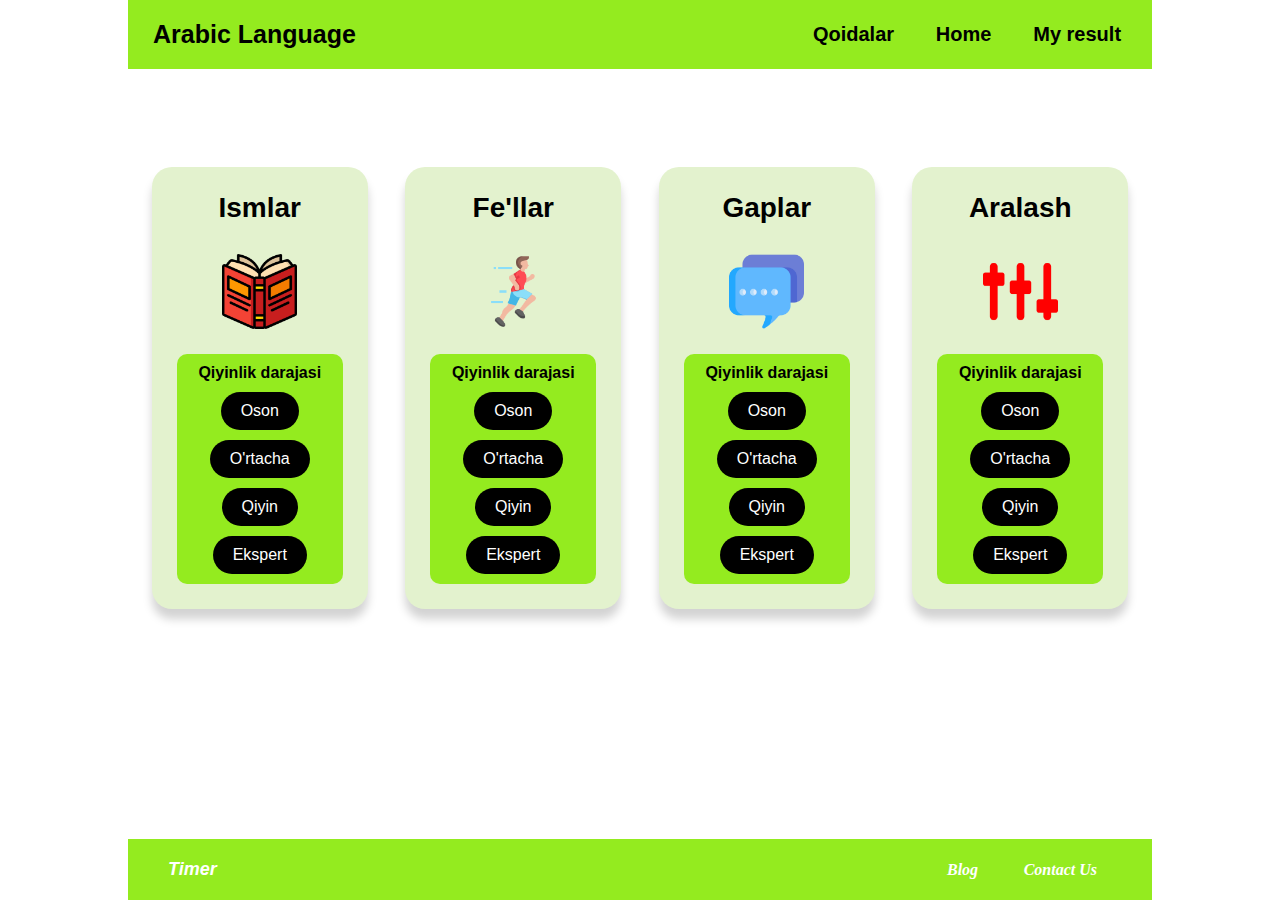
<file: index.html>
<!DOCTYPE html>
<html lang="ar">
    <head>
        <meta charset="UTF-8">
        <meta name="viewport" content="width=device-width, initial-scale=1.0">
        <link rel="stylesheet" href="./main.css">
        <title>Document</title>
    </head>
    <body>
        
        
    <header class="header">
        <nav class="nav">
            <a href="./index.html" class="nav-link">Arabic Language</a>

            <ul class="nav-list">
                <li class="nav-item">
                    <a href="./index.html" class="nav-item-link">Qoidalar</a>
                </li>
                <li class="nav-item">
                    <a href="./index.html" class="nav-item-link">Home</a>
                </li>
                <li class="nav-item">
                    <a href="./index.html" class="nav-item-link">My result</a>
                </li>

            </ul>
        </nav>
    </header>

    <main class="main">
        <section class="hero">
            <div class="container">
                <ul class="hero-list">
                <li class="hero-item">
                        <h2 class="hero-item-card-title">Ismlar</h2>
                        <img src="./../images/book-icon.png" alt="card icon" class="hero-item-card-icon">
                        <ul class="hero-btnLevelList">
                            <li class="hero-btnLevelText">
                                <p class="hero-item-text">Qiyinlik darajasi</p>
                            </li>
                            <li class="hero-btnLevelItem">
                                <a href="#" class="hero-btnLevelItem-link">Oson</a>
                            </li>
                            <li class="hero-btnLevelItem">
                                <a href="#" class="hero-btnLevelItem-link">O'rtacha</a>
                            </li>
                            <li class="hero-btnLevelItem">
                                <a href="#" class="hero-btnLevelItem-link">Qiyin</a>
                            </li>
                            <li class="hero-btnLevelItem">
                                <a href="#" class="hero-btnLevelItem-link">Ekspert</a>
                            </li>
                        </ul>
                        <!-- <ul class="hero-choiceLanguageList">
                            li.
                        </ul> -->

                </li>
                <li class="hero-item">
                        <h2 class="hero-item-card-title">Fe'llar</h2>
                        <img src="./../images/run-icon.png" alt="card icon" class="hero-item-card-icon">
                        <ul class="hero-btnLevelList">
                            <li class="hero-btnLevelText">
                                <p class="hero-item-text">Qiyinlik darajasi</p>
                            </li>
                            <li class="hero-btnLevelItem">
                                <a href="#" class="hero-btnLevelItem-link">Oson</a>
                            </li>
                            <li class="hero-btnLevelItem">
                                <a href="#" class="hero-btnLevelItem-link">O'rtacha</a>
                            </li>
                            <li class="hero-btnLevelItem">
                                <a href="#" class="hero-btnLevelItem-link">Qiyin</a>
                            </li>
                            <li class="hero-btnLevelItem">
                                <a href="#" class="hero-btnLevelItem-link">Ekspert</a>
                            </li>
                        </ul>
                </li>
                <li class="hero-item">
                        <h2 class="hero-item-card-title">Gaplar</h2>
                        <img src="./../images/comments-icon.png" alt="card icon" class="hero-item-card-icon">
                        <ul class="hero-btnLevelList">
                            <li class="hero-btnLevelText">
                                <p class="hero-item-text">Qiyinlik darajasi</p>
                            </li>
                            <li class="hero-btnLevelItem">
                                <a href="#" class="hero-btnLevelItem-link">Oson</a>
                            </li>
                            <li class="hero-btnLevelItem">
                                <a href="#" class="hero-btnLevelItem-link">O'rtacha</a>
                            </li>
                            <li class="hero-btnLevelItem">
                                <a href="#" class="hero-btnLevelItem-link">Qiyin</a>
                            </li>
                            <li class="hero-btnLevelItem">
                                <a href="#" class="hero-btnLevelItem-link">Ekspert</a>
                            </li>
                        </ul>
                </li>
                <li class="hero-item">
                        <h2 class="hero-item-card-title">Aralash</h2>
                        <img src="./../images/mixed.png" alt="card icon" class="hero-item-card-icon">
                        <ul class="hero-btnLevelList">
                            <li class="hero-btnLevelText">
                                <p class="hero-item-text">Qiyinlik darajasi</p>
                            </li>
                            <li class="hero-btnLevelItem">
                                <a href="#" class="hero-btnLevelItem-link">Oson</a>
                            </li>
                            <li class="hero-btnLevelItem">
                                <a href="#" class="hero-btnLevelItem-link">O'rtacha</a>
                            </li>
                            <li class="hero-btnLevelItem">
                                <a href="#" class="hero-btnLevelItem-link">Qiyin</a>
                            </li>
                            <li class="hero-btnLevelItem">
                                <a href="#" class="hero-btnLevelItem-link">Ekspert</a>
                            </li>
                        </ul>
                </li>

            </ul>
            </div>
        </section>
        <section class="modalLang">
            <div class="modalLang-box">
                <img src="./../images/close-icon.png" alt="the close icon" class="modalLang-box-closeIcon">
                <p class="modalLang-box-thanksMessage">Tashakkur !</p>
                <ul class="modalLang-durationList">
                    <li class="modalLang-durationItem">
                        <p class="modalLang-durationItem-text">Mashg'ulot davomiyligini tanlang <br><span class="modalLang-durationItem-text-span">(ushbu vaqt tugamaguncha o'yin to'xtamaydi)</span></p>
                    </li>
                    <li class="modalLang-durationItem">
                        <button class="modalLang-durationItem-btn">1 min</button>
                    </li>
                    <li class="modalLang-durationItem">
                        <button class="modalLang-durationItem-btn">3 min</button>
                    </li>
                    <li class="modalLang-durationItem">
                        <button class="modalLang-durationItem-btn">5 min</button>
                    </li>
                    <li class="modalLang-durationItem">
                        <button class="modalLang-durationItem-btn">10 min</button>
                    </li>
                    <li class="modalLang-durationItem">
                        <button class="modalLang-durationItem-btn">30 min</button>
                    </li>
                    <li class="modalLang-durationItem">
                        <button class="modalLang-durationItem-btn">1 soat</button>
                    </li>
                </ul>
                <h2 class="modalLang-box-title">So'zlar qaysi tilda ekranga chiqishini istaysiz?</h2>
                <p class="modalLang-box-text">(hozirda o'zbek tili mavjud )</p>
                
                <ul class="modalLang-box-list">
                    <li class="modalLang-box-item">
                        <button class="modalLang-box-item-btn">O'zbekcha</button>
                    </li>
                    <li class="modalLang-box-item">
                        <button class="modalLang-box-item-btn">Arabcha</button>
                    </li>
                    <li class="modalLang-box-item">
                        <button class="modalLang-box-item-btn">Inglizcha</button>
                    </li>
                    <li class="modalLang-box-item">
                        <button class="modalLang-box-item-btn">Ruscha</button>
                    </li>
                </ul>    
            </div>
        </section>
    </main>

    <footer class="footer">
        <p class="footer-time">Timer</p>
        <ul class="footer-list">
            <li class="footer-item">
                <a href="#" class="footer-item-link">
                    Blog
                </a>
            </li>
            <li class="footer-item">
                <a href="#" class="footer-item-link">
                    Contact Us
                </a>
            </li>
        </ul>
        
    </footer>
    <script src="./js/allData.js"></script>
    <script src="./js/script.js"></script>
</body>
</html>
</file>
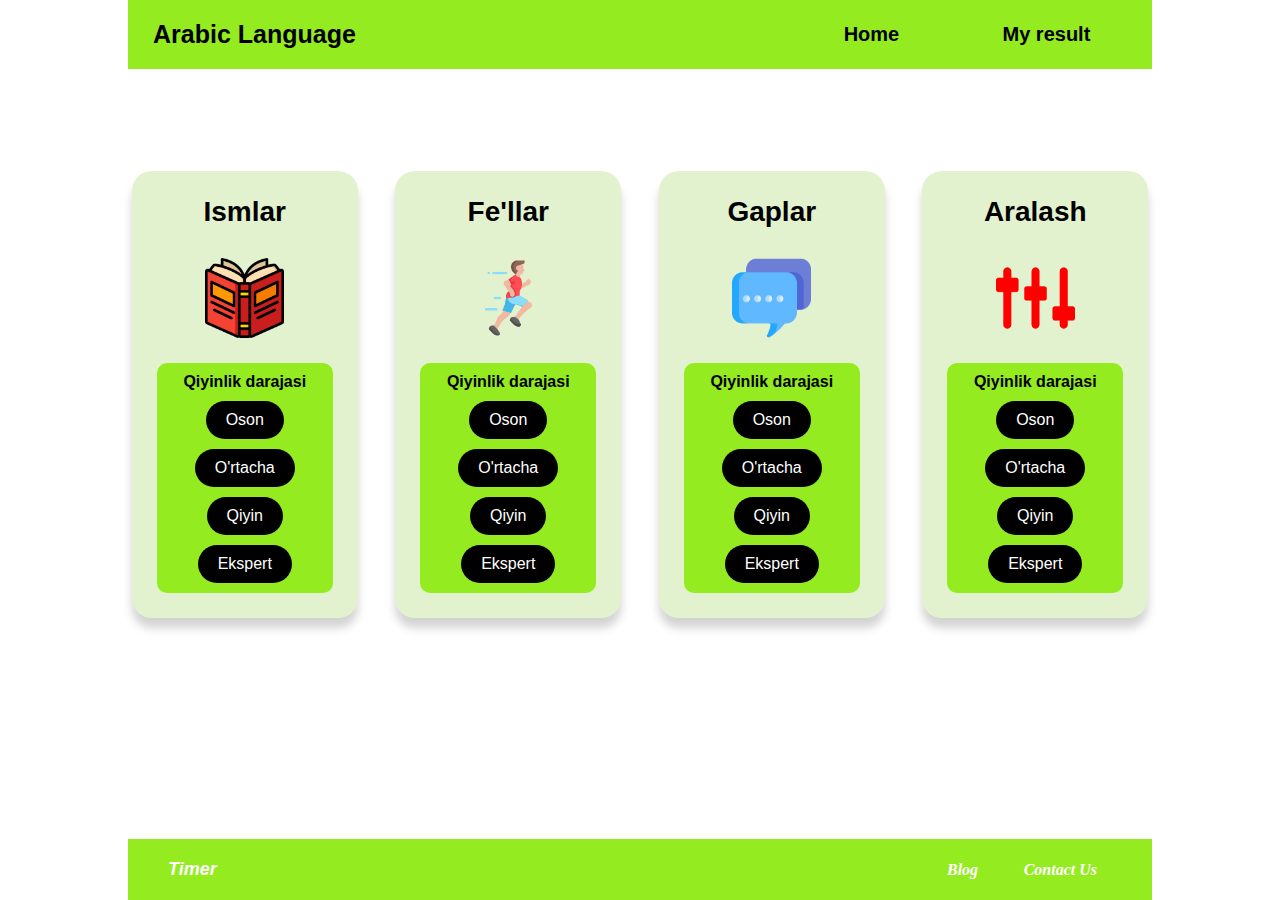
<file: html/index.html>
<!DOCTYPE html>
<html lang="ar">
    <head>
        <meta charset="UTF-8">
        <meta name="viewport" content="width=device-width, initial-scale=1.0">
        <link rel="stylesheet" href="./../main.css">
        <title>Document</title>
    </head>
    <body>
        
        
    <header class="header">
        <nav class="nav">
            <a href="./index.html" class="nav-link">Arabic Language</a>

            <ul class="nav-list">
                <li class="nav-item">
                    <a href="./index.html" class="nav-item-link">Home</a>
                </li>
                <li class="nav-item">
                    <a href="./index.html" class="nav-item-link">My result</a>
                </li>

            </ul>
        </nav>
    </header>

    <main class="main">
        <section class="hero">
            <ul class="hero-list">
                <li class="hero-item">
                        <h2 class="hero-item-card-title">Ismlar</h2>
                        <img src="./../images/book-icon.png" alt="card icon" class="hero-item-card-icon">
                        <ul class="hero-btnLevelList">
                            <li class="hero-btnLevelText">
                                <p class="hero-item-text">Qiyinlik darajasi</p>
                            </li>
                            <li class="hero-btnLevelItem">
                                <a href="#" class="hero-btnLevelItem-link">Oson</a>
                            </li>
                            <li class="hero-btnLevelItem">
                                <a href="#" class="hero-btnLevelItem-link">O'rtacha</a>
                            </li>
                            <li class="hero-btnLevelItem">
                                <a href="#" class="hero-btnLevelItem-link">Qiyin</a>
                            </li>
                            <li class="hero-btnLevelItem">
                                <a href="#" class="hero-btnLevelItem-link">Ekspert</a>
                            </li>
                        </ul>
                        <!-- <ul class="hero-choiceLanguageList">
                            li.
                        </ul> -->

                </li>
                <li class="hero-item">
                        <h2 class="hero-item-card-title">Fe'llar</h2>
                        <img src="./../images/run-icon.png" alt="card icon" class="hero-item-card-icon">
                        <ul class="hero-btnLevelList">
                            <li class="hero-btnLevelText">
                                <p class="hero-item-text">Qiyinlik darajasi</p>
                            </li>
                            <li class="hero-btnLevelItem">
                                <a href="#" class="hero-btnLevelItem-link">Oson</a>
                            </li>
                            <li class="hero-btnLevelItem">
                                <a href="#" class="hero-btnLevelItem-link">O'rtacha</a>
                            </li>
                            <li class="hero-btnLevelItem">
                                <a href="#" class="hero-btnLevelItem-link">Qiyin</a>
                            </li>
                            <li class="hero-btnLevelItem">
                                <a href="#" class="hero-btnLevelItem-link">Ekspert</a>
                            </li>
                        </ul>
                </li>
                <li class="hero-item">
                        <h2 class="hero-item-card-title">Gaplar</h2>
                        <img src="./../images/comments-icon.png" alt="card icon" class="hero-item-card-icon">
                        <ul class="hero-btnLevelList">
                            <li class="hero-btnLevelText">
                                <p class="hero-item-text">Qiyinlik darajasi</p>
                            </li>
                            <li class="hero-btnLevelItem">
                                <a href="#" class="hero-btnLevelItem-link">Oson</a>
                            </li>
                            <li class="hero-btnLevelItem">
                                <a href="#" class="hero-btnLevelItem-link">O'rtacha</a>
                            </li>
                            <li class="hero-btnLevelItem">
                                <a href="#" class="hero-btnLevelItem-link">Qiyin</a>
                            </li>
                            <li class="hero-btnLevelItem">
                                <a href="#" class="hero-btnLevelItem-link">Ekspert</a>
                            </li>
                        </ul>
                </li>
                <li class="hero-item">
                        <h2 class="hero-item-card-title">Aralash</h2>
                        <img src="./../images/mixed.png" alt="card icon" class="hero-item-card-icon">
                        <ul class="hero-btnLevelList">
                            <li class="hero-btnLevelText">
                                <p class="hero-item-text">Qiyinlik darajasi</p>
                            </li>
                            <li class="hero-btnLevelItem">
                                <a href="#" class="hero-btnLevelItem-link">Oson</a>
                            </li>
                            <li class="hero-btnLevelItem">
                                <a href="#" class="hero-btnLevelItem-link">O'rtacha</a>
                            </li>
                            <li class="hero-btnLevelItem">
                                <a href="#" class="hero-btnLevelItem-link">Qiyin</a>
                            </li>
                            <li class="hero-btnLevelItem">
                                <a href="#" class="hero-btnLevelItem-link">Ekspert</a>
                            </li>
                        </ul>
                </li>

            </ul>
        </section>
        <section class="modalLang">
            <div class="modalLang-box">
                <img src="./../images/close-icon.png" alt="the close icon" class="modalLang-box-closeIcon">
                <p class="modalLang-box-thanksMessage">Tashakkur !</p>
                <ul class="modalLang-durationList">
                    <li class="modalLang-durationItem">
                        <p class="modalLang-durationItem-text">Mashg'ulot davomiyligini tanlang <br><span class="modalLang-durationItem-text-span">(ushbu vaqt tugamaguncha o'yin to'xtamaydi)</span></p>
                    </li>
                    <li class="modalLang-durationItem">
                        <button class="modalLang-durationItem-btn">1 min</button>
                    </li>
                    <li class="modalLang-durationItem">
                        <button class="modalLang-durationItem-btn">3 min</button>
                    </li>
                    <li class="modalLang-durationItem">
                        <button class="modalLang-durationItem-btn">5 min</button>
                    </li>
                    <li class="modalLang-durationItem">
                        <button class="modalLang-durationItem-btn">10 min</button>
                    </li>
                    <li class="modalLang-durationItem">
                        <button class="modalLang-durationItem-btn">30 min</button>
                    </li>
                    <li class="modalLang-durationItem">
                        <button class="modalLang-durationItem-btn">1 soat</button>
                    </li>
                </ul>
                <h2 class="modalLang-box-title">So'zlar qaysi tilda ekranga chiqishini istaysiz?</h2>
                <p class="modalLang-box-text">(hozirda o'zbek tili mavjud )</p>
                
                <ul class="modalLang-box-list">
                    <li class="modalLang-box-item">
                        <button class="modalLang-box-item-btn">O'zbekcha</button>
                    </li>
                    <li class="modalLang-box-item">
                        <button class="modalLang-box-item-btn">Arabcha</button>
                    </li>
                    <li class="modalLang-box-item">
                        <button class="modalLang-box-item-btn">Inglizcha</button>
                    </li>
                    <li class="modalLang-box-item">
                        <button class="modalLang-box-item-btn">Ruscha</button>
                    </li>
                </ul>    
            </div>
        </section>
    </main>

    <footer class="footer">
        <p class="footer-time">Timer</p>
        <ul class="footer-list">
            <li class="footer-item">
                <a href="#" class="footer-item-link">
                    Blog
                </a>
            </li>
            <li class="footer-item">
                <a href="#" class="footer-item-link">
                    Contact Us
                </a>
            </li>
        </ul>
        
    </footer>
    <script src="./../js/allData.js"></script>
    <script src="./../js/script.js"></script>
</body>
</html>
</file>
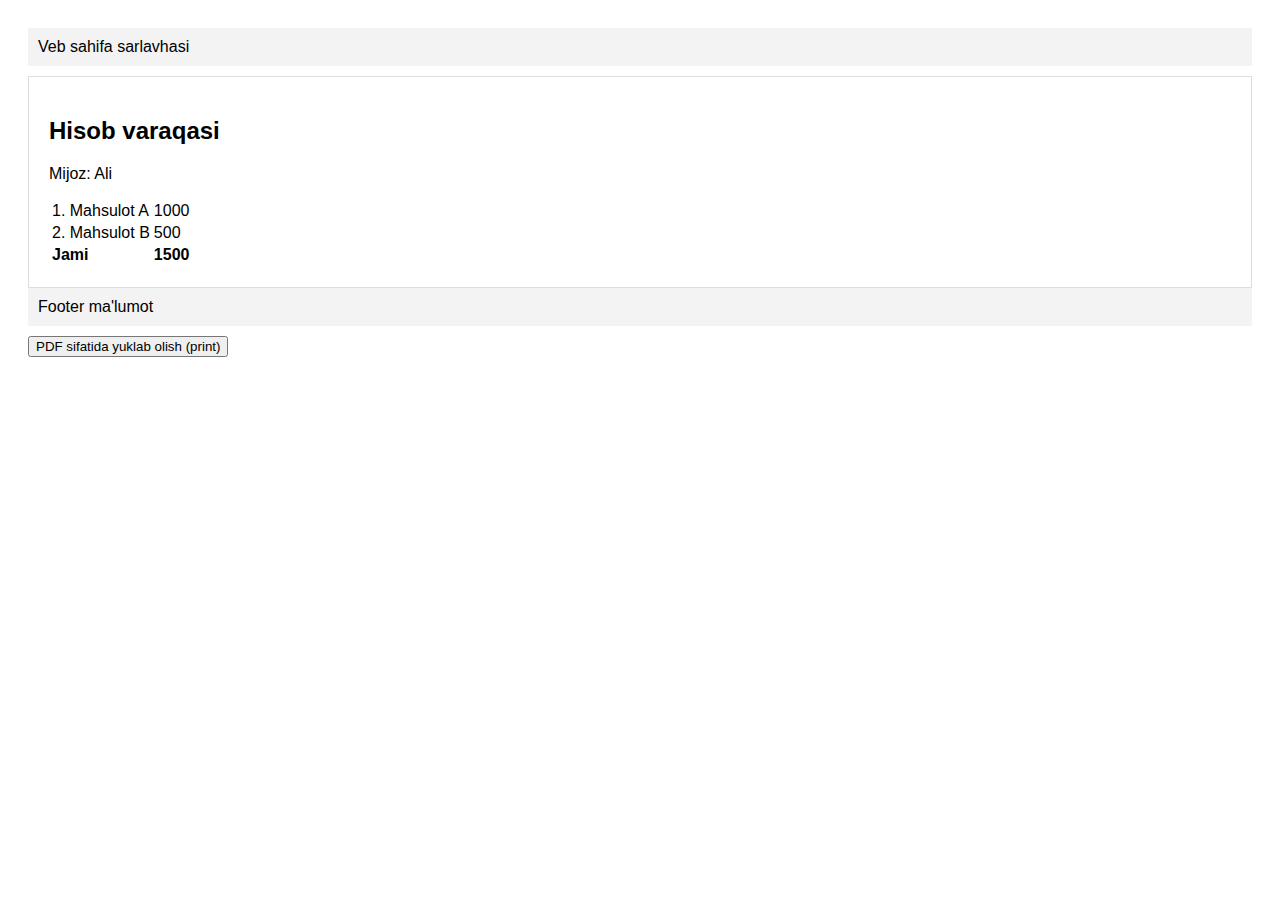
<file: test.html>
<!doctype html>
<html>
<head>
  <meta charset="utf-8" />
  <title>Download section as PDF — print</title>
  <style>
    body { font-family: Arial, sans-serif; padding: 20px; }
    header, footer { background:#f3f3f3; padding:10px; margin-bottom:10px; }
    section.invoice { border:1px solid #ddd; padding:20px; }
    /* Print-styles agar foydalanuvchi print qilsa */
    @media print {
      body * { visibility: hidden; }               /* hamma narsani ko‘rinmas qilyapmiz */
      #printable, #printable * { visibility: visible; } /* faqat printable ko‘rinadi */
      #printable { position: absolute; left: 0; top: 0; width: 100%; }
    }
  </style>
</head>
<body>
  <header>Veb sahifa sarlavhasi</header>

  <section class="invoice" id="printable">
    <h2>Hisob varaqasi</h2>
    <p>Mijoz: Ali</p>
    <table>
      <tr><td>1. Mahsulot A</td><td>1000</td></tr>
      <tr><td>2. Mahsulot B</td><td>500</td></tr>
      <tr><td><strong>Jami</strong></td><td><strong>1500</strong></td></tr>
    </table>
  </section>

  <footer>Footer ma'lumot</footer>

  <button id="btnPrint">PDF sifatida yuklab olish (print)</button>

  <script>
    document.getElementById('btnPrint').addEventListener('click', function(){
      window.print();
    });
  </script>
</body>
</html>
</file>
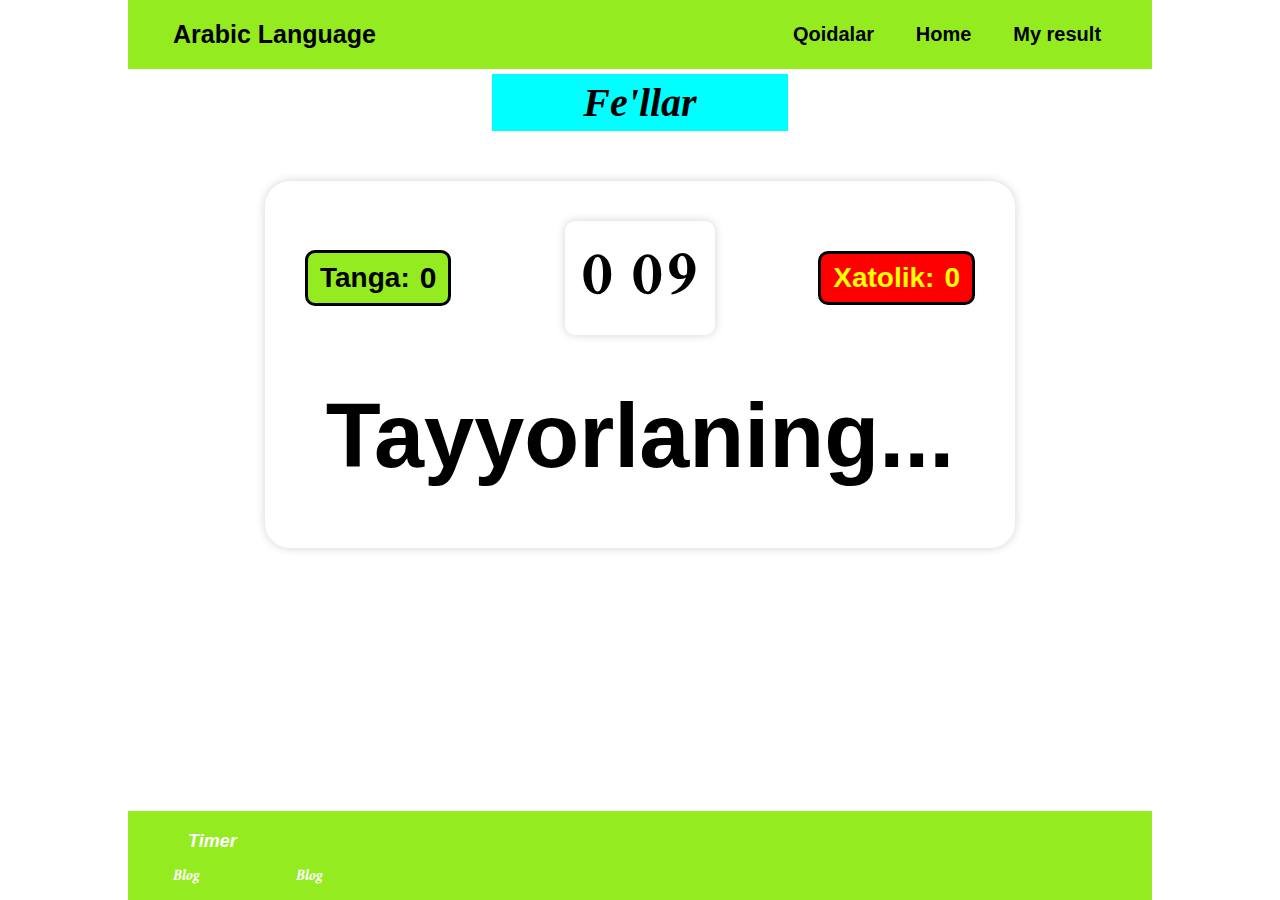
<file: verbs.html>
<!DOCTYPE html>
<html lang="ar">
    <head>
        <meta charset="UTF-8">
        <meta name="viewport" content="width=device-width, initial-scale=1.0">
        <link href="https://fonts.googleapis.com/css2?family=Amiri&display=swap" rel="stylesheet">
        <link rel="stylesheet" href="./main.css">
        <title>Document</title>
    </head>
    <body>
        
        
    <header class="header">
        <div class="container">
            <nav class="nav">
                <a href="./index.html" class="nav-link">Arabic Language</a>

                <ul class="nav-list">
                    <li class="nav-item">
                        <a href="./index.html" class="nav-item-link">Qoidalar</a>
                    </li>
                    <li class="nav-item">
                        <a href="./index.html" class="nav-item-link">Home</a>
                    </li>
                    <li class="nav-item">
                        <a href="./index.html" class="nav-item-link">My result</a>
                    </li>

                </ul>
            </nav>
        </div>
    </header>

    <main class="main">
        <section class="hero">
            <div class="container">
                <audio class="hero-backgroundMusicGame" loop src="./music/background-music-two.mp3" autoplay="true"></audio>

                <h2 class="hero-heading">Fe'llar</h2>
                <div class="hero-box">
                    <div class="hero-timeContent">
                        <p class="hero-coinText">Tanga: <span class="hero-coinText-span">0</span></p>
                        <h2 class="hero-timer">0 <span class="hero-timer-semicolon">:</span><span class="hero-timer-time">09</span> 
                        </h2>
                        <p class="hero-errorText">Xatolik: <span class="hero-errorText-span">0</span></p>
                        <!-- <div class="hero-timer-addTime">+3</div> -->
                    </div>
                    <h3 class="hero-word">Tayyorlaning...</h3>
                    <h3 class="hero-trueAnswer">To'g'ri javob</h3>
                    <button class="hero-watchResult">Natijalarimni ko'rish</button>
                    <img src="./images/check.png" alt="check icon" class="hero-word-found">
                </div>
            </div>
        </section>
        <section class="resultModal" id="printable">
            <div class="container">
                <div class="resultModal-box">
                    <img src="./images/happy.png" alt="emoji reaction icon" class="resultModal-emojiReactions" id="reactionEmoji">
                    <h3 class="resultModal-box-title">Natijalaringiz:</h3>
                    <img src="./images/close-icon.png" alt="the close icon" class="resultModal-box-closeIcon">    
                    <ul class="resultModal-box-list">
                        <li class="resultModal-box-item">
                            <div class="resultModal-box-item-left">
                                <img src="./images/run-icon.png" alt="run icon" class="resultModal-box-item-left-icon">
                                <p class="resultModal-box-item-left-textGameType">empty: </p>
                            </div>
                            <p class="resultModal-box-item-comment">o'yin turi</p>
                        </li>

                        <li class="resultModal-box-item">
                            <div class="resultModal-box-item-left">
                                <img src="./images/chronometer.png" alt="time icon" class="resultModal-box-item-left-icon">
                                <p class="resultModal-box-item-left-text">0:00:</p>
                            </div>
                            <p class="resultModal-box-item-comment">o'yin davomiyligi</p>
                        </li>

                        <li class="resultModal-box-item">
                            <div class="resultModal-box-item-left">
                                <img src="./images/number-1.png" alt="number icon" class="resultModal-box-item-left-icon">
                                <p class="resultModal-box-item-left-text"><span class="resultModal-box-item-left-text-spanAllWords">00</span> ta: </p>
                            </div>
                            <p class="resultModal-box-item-comment">umumiy savollar soni</p>
                        </li>

                        <li class="resultModal-box-item">
                            <div class="resultModal-box-item-left">
                                <img src="./images/check.png" alt="check icon" class="resultModal-box-item-left-icon">
                                <p class="resultModal-box-item-left-text"><span class="resultModal-box-item-left-text-spanTrueAnswer">0</span> ta: </p>
                            </div>
                            <p class="resultModal-box-item-comment">to'g'ri javoblar</p>
                        </li>

                        <li class="resultModal-box-item">
                            <div class="resultModal-box-item-left">
                                <img src="./images/cross-sign.png" alt="cross sign icon" class="resultModal-box-item-left-icon">
                                <p class="resultModal-box-item-left-text"><span class="resultModal-box-item-left-text-spanFalseAnswer">0</span> ta: </p>
                            </div>
                            <p class="resultModal-box-item-comment">noto'g'ri javoblar</p>
                        </li>

                        <li class="resultModal-box-item">
                            <div class="resultModal-box-item-left">
                                <img src="./images/fire.png" alt="fire icon" class="resultModal-box-item-left-icon">
                                <p class="resultModal-box-item-left-textLevel">empty: </p>
                            </div>
                            <p class="resultModal-box-item-comment">qiyinlilik darajasi</p>
                        </li>

                        <li class="resultModal-box-item">
                            <div class="resultModal-box-item-left">
                                <img src="./images/high-quality.png" alt="high quality icon" class="resultModal-box-item-left-icon">
                                <p class="resultModal-box-item-left-highScore">empty: </p>
                            </div>
                            <p class="resultModal-box-item-commentHighScore">Rekordni yangiladingiz, ofarin!</p>
                        </li>
                    </ul>
                    <p class="resultModal-box-thanks">Ishtirokingiz uchun tashakkur! 😊</p>
                    <div class="resultModal-box-content">
                        <img src="./images/reload.png" alt="reload icon" class="resultModal-box-content-icon">
                        <button class="btnPrint">Natijani yuklab olish</button>
                    </div>

                </div>
            </div>
        </section>
    </main>

    <footer class="footer">
        <div class="container">
            <p class="footer-time">Timer</p>
            <ul class="footer-list">
                <li class="footer-item">
                    <a href="#" class="footer-item-link">
                        Blog
                    </a>
                </li>
                <li class="footer-item">
                    <a href="#" class="footer-item-link">
                        Blog
                    </a>
                </li>
            </ul>
        </div>
        
    </footer>
        <script src="./js/allData.js"></script>
        <script src="./js/script.js"></script>
        <script src="./js/dict.js"></script>
</body>
</html>
</file>
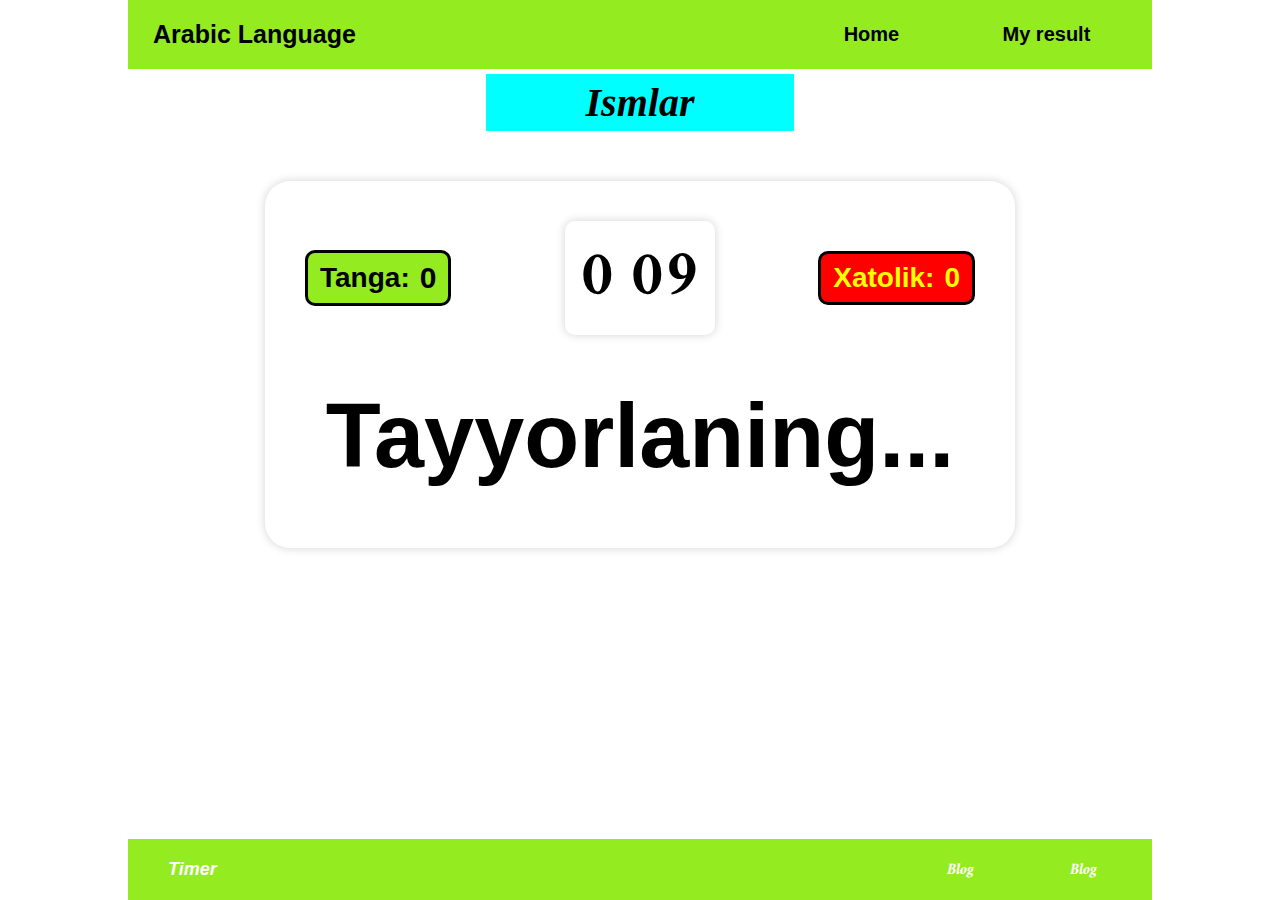
<file: html/dictionary.html>
<!DOCTYPE html>
<html lang="ar">
    <head>
        <meta charset="UTF-8">
        <meta name="viewport" content="width=device-width, initial-scale=1.0">
        <link href="https://fonts.googleapis.com/css2?family=Amiri&display=swap" rel="stylesheet">
        <link rel="stylesheet" href="./../main.css">
        <title>Document</title>
    </head>
    <body>
        
        
    <header class="header">
        <nav class="nav">
            <a href="./index.html" class="nav-link">Arabic Language</a>

            <ul class="nav-list">
                <li class="nav-item">
                    <a href="./index.html" class="nav-item-link">Home</a>
                </li>
                <li class="nav-item">
                    <a href="./index.html" class="nav-item-link">My result</a>
                </li>

            </ul>
        </nav>
    </header>

    <main class="main">
        <section class="hero">
            <h2 class="hero-heading">Ismlar</h2>
            <div class="hero-box">
            <div class="hero-timeContent">
                <p class="hero-coinText">Tanga: <span class="hero-coinText-span">0</span></p>
                <h2 class="hero-timer">0 <span class="hero-timer-semicolon">:</span><span class="hero-timer-time">09</span> 
                </h2>
                <p class="hero-errorText">Xatolik: <span class="hero-errorText-span">0</span></p>
                <!-- <div class="hero-timer-addTime">+3</div> -->
            </div>
            <h3 class="hero-word">Tayyorlaning...</h3>
            <h3 class="hero-trueAnswer">To'g'ri javob</h3>
            <img src="./../images/check.png" alt="check icon" class="hero-word-found">
            </div>
        </section>
    </main>

    <footer class="footer">
        <p class="footer-time">Timer</p>
        <ul class="footer-list">
            <li class="footer-item">
                <a href="#" class="footer-item-link">
                    Blog
                </a>
            </li>
            <li class="footer-item">
                <a href="#" class="footer-item-link">
                    Blog
                </a>
            </li>
        </ul>
        
    </footer>
        <script src="./../js/allData.js"></script>
        <script src="./../js/script.js"></script>
        <script src="./../js/dict.js"></script>
</body>
</html>
</file>
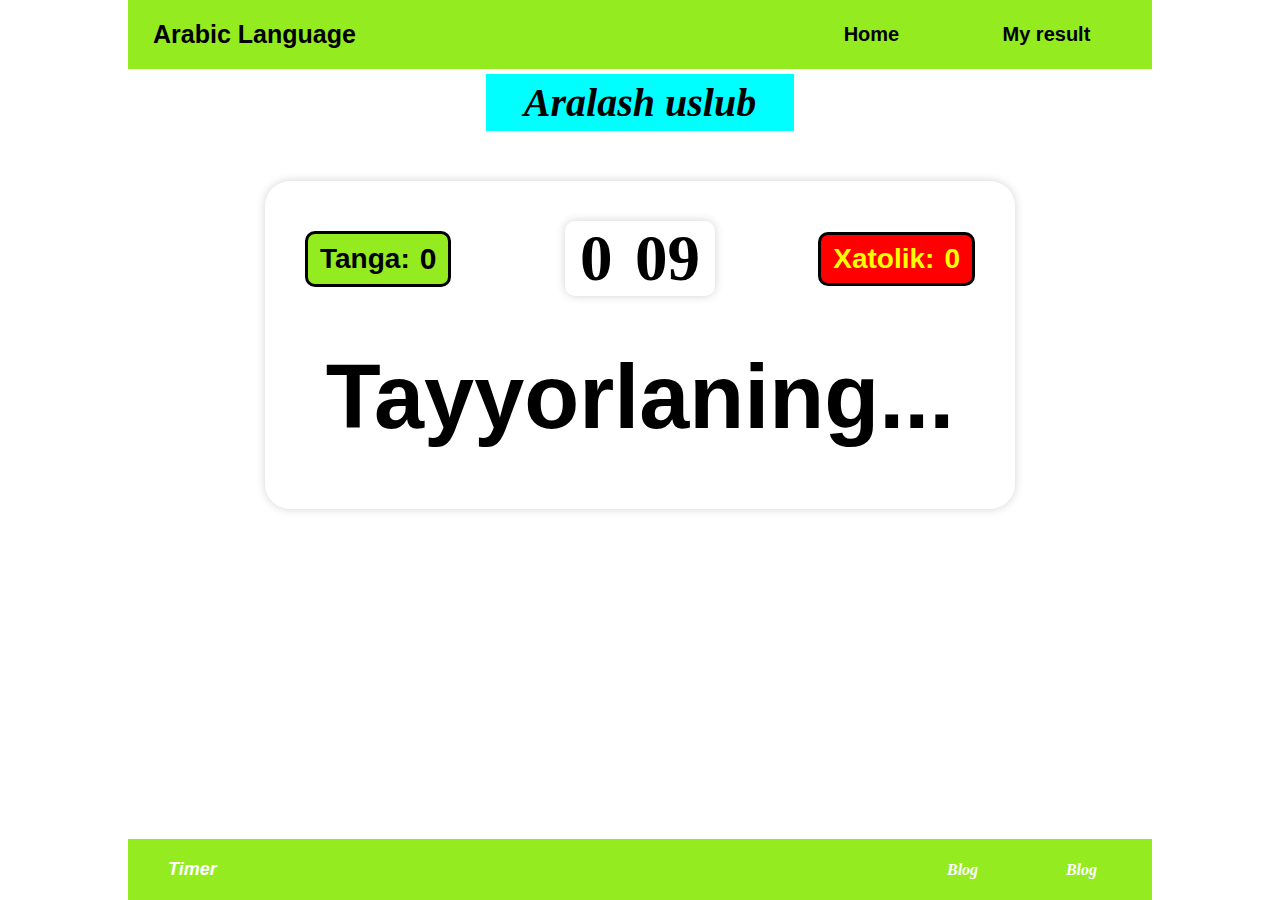
<file: html/mixed.html>
<!DOCTYPE html>
<html lang="en">
    <head>
        <meta charset="UTF-8">
        <meta name="viewport" content="width=device-width, initial-scale=1.0">
        <link rel="stylesheet" href="./../main.css">
        <title>Document</title>
    </head>
    <body>
        
        
    <header class="header">
        <nav class="nav">
            <a href="./index.html" class="nav-link">Arabic Language</a>

            <ul class="nav-list">
                <li class="nav-item">
                    <a href="./index.html" class="nav-item-link">Home</a>
                </li>
                <li class="nav-item">
                    <a href="./index.html" class="nav-item-link">My result</a>
                </li>

            </ul>
        </nav>
    </header>

    <main class="main">
        <section class="hero">
            <h2 class="hero-heading">Aralash uslub</h2>
            <div class="hero-box">
            <div class="hero-timeContent">
                <p class="hero-coinText">Tanga: <span class="hero-coinText-span">0</span></p>
                <h2 class="hero-timer">0 <span class="hero-timer-semicolon">:</span><span class="hero-timer-time">09</span> 
                </h2>
                <p class="hero-errorText">Xatolik: <span class="hero-errorText-span">0</span></p>
                <!-- <div class="hero-timer-addTime">+3</div> -->
            </div>
            <h3 class="hero-word">Tayyorlaning...</h3>
            <img src="./../images/check.png" alt="check icon" class="hero-word-found">
            </div>
        </section>
    </main>

    <footer class="footer">
        <p class="footer-time">Timer</p>
        <ul class="footer-list">
            <li class="footer-item">
                <a href="#" class="footer-item-link">
                    Blog
                </a>
            </li>
            <li class="footer-item">
                <a href="#" class="footer-item-link">
                    Blog
                </a>
            </li>
        </ul>
        
    </footer>
        <script src="./../js/allData.js"></script>
        <script src="./../js/script.js"></script>
        <script src="./../js/dict.js"></script>
</body>
</html>
</file>
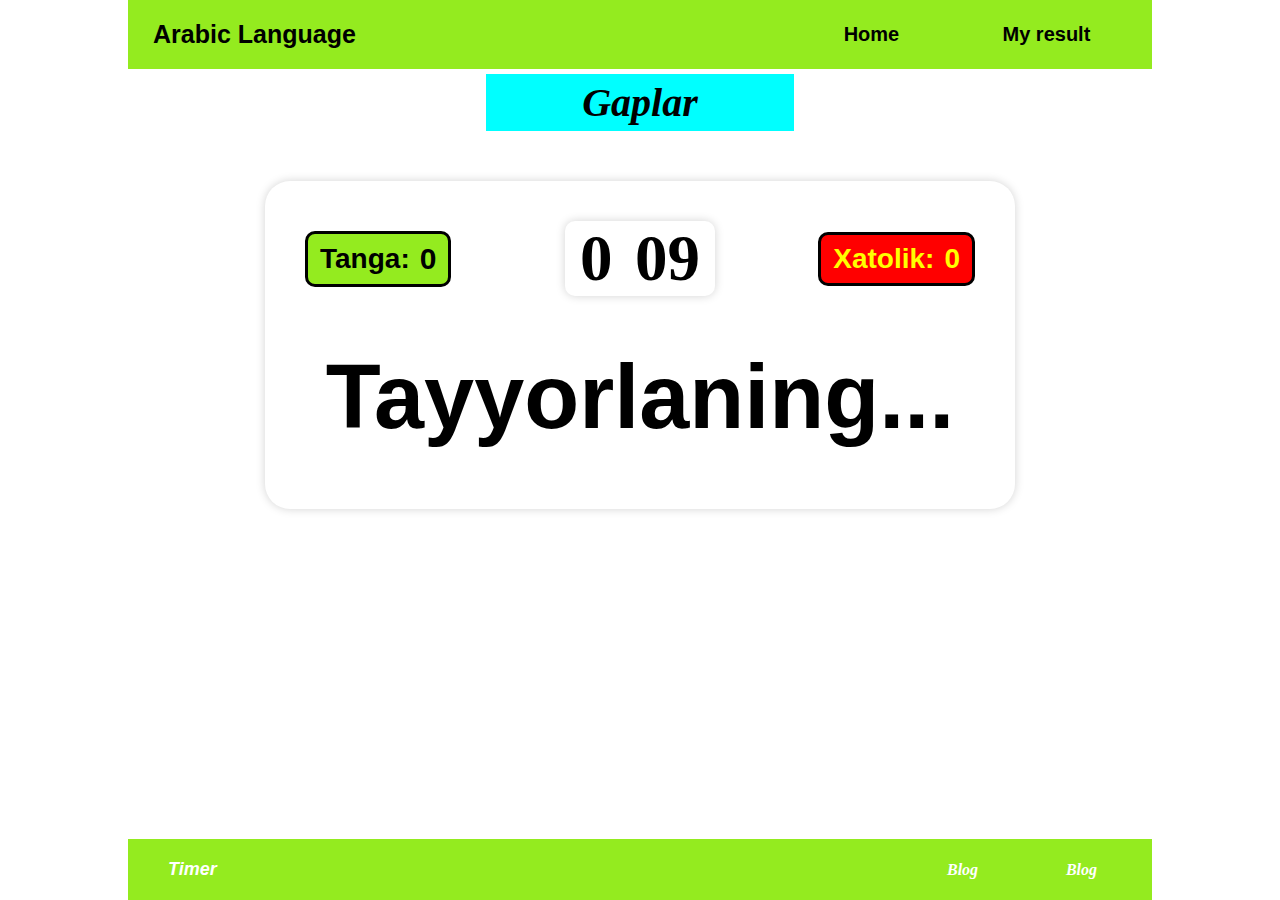
<file: html/sentences.html>
<!DOCTYPE html>
<html lang="en">
    <head>
        <meta charset="UTF-8">
        <meta name="viewport" content="width=device-width, initial-scale=1.0">
        <link rel="stylesheet" href="./../main.css">
        <title>Document</title>
    </head>
    <body>
        
        
    <header class="header">
        <nav class="nav">
            <a href="./index.html" class="nav-link">Arabic Language</a>

            <ul class="nav-list">
                <li class="nav-item">
                    <a href="./index.html" class="nav-item-link">Home</a>
                </li>
                <li class="nav-item">
                    <a href="./index.html" class="nav-item-link">My result</a>
                </li>

            </ul>
        </nav>
    </header>

    <main class="main">
        <section class="hero">
            <h2 class="hero-heading">Gaplar</h2>
            <div class="hero-box">
            <div class="hero-timeContent">
                <p class="hero-coinText">Tanga: <span class="hero-coinText-span">0</span></p>
                <h2 class="hero-timer">0 <span class="hero-timer-semicolon">:</span><span class="hero-timer-time">09</span> 
                </h2>
                <p class="hero-errorText">Xatolik: <span class="hero-errorText-span">0</span></p>
                <!-- <div class="hero-timer-addTime">+3</div> -->
            </div>
            <h3 class="hero-word">Tayyorlaning...</h3>
            <img src="./../images/check.png" alt="check icon" class="hero-word-found">
            </div>
        </section>
    </main>

    <footer class="footer">
        <p class="footer-time">Timer</p>
        <ul class="footer-list">
            <li class="footer-item">
                <a href="#" class="footer-item-link">
                    Blog
                </a>
            </li>
            <li class="footer-item">
                <a href="#" class="footer-item-link">
                    Blog
                </a>
            </li>
        </ul>
        
    </footer>
        <script src="./../js/allData.js"></script>
        <script src="./../js/script.js"></script>
        <script src="./../js/dict.js"></script>
</body>
</html>
</file>
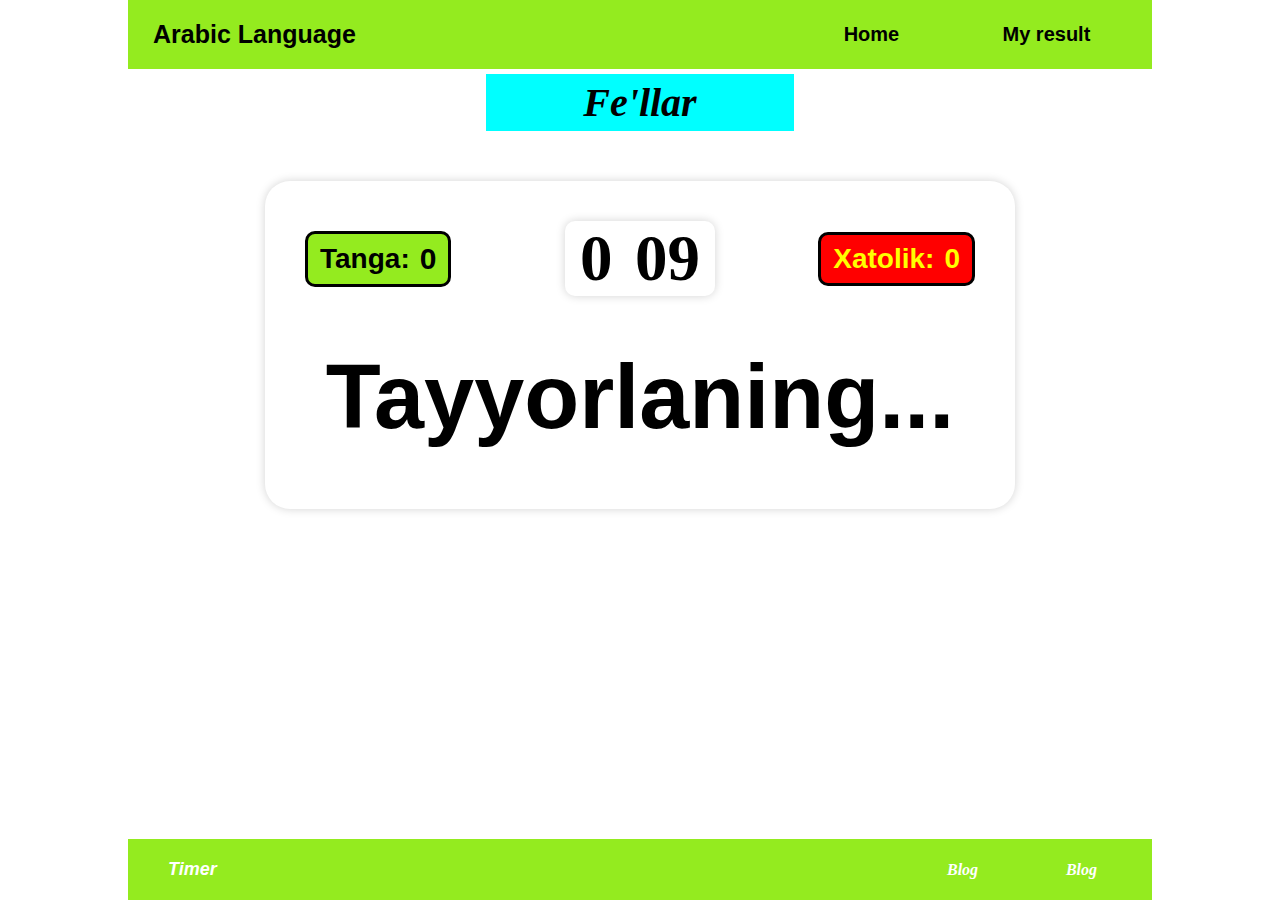
<file: html/verbs.html>
<!DOCTYPE html>
<html lang="en">
    <head>
        <meta charset="UTF-8">
        <meta name="viewport" content="width=device-width, initial-scale=1.0">
        <link rel="stylesheet" href="./../main.css">
        <title>Document</title>
    </head>
    <body>
        
        
    <header class="header">
        <nav class="nav">
            <a href="./index.html" class="nav-link">Arabic Language</a>

            <ul class="nav-list">
                <li class="nav-item">
                    <a href="./index.html" class="nav-item-link">Home</a>
                </li>
                <li class="nav-item">
                    <a href="./index.html" class="nav-item-link">My result</a>
                </li>

            </ul>
        </nav>
    </header>

    <main class="main">
        <section class="hero">
            <h2 class="hero-heading">Fe'llar</h2>
            <div class="hero-box">
            <div class="hero-timeContent">
                <p class="hero-coinText">Tanga: <span class="hero-coinText-span">0</span></p>
                <h2 class="hero-timer">0 <span class="hero-timer-semicolon">:</span><span class="hero-timer-time">09</span> 
                </h2>
                <p class="hero-errorText">Xatolik: <span class="hero-errorText-span">0</span></p>
                <!-- <div class="hero-timer-addTime">+3</div> -->
            </div>
            <h3 class="hero-word">Tayyorlaning...</h3>
            <img src="./../images/check.png" alt="check icon" class="hero-word-found">
            </div>
        </section>
    </main>

    <footer class="footer">
        <p class="footer-time">Timer</p>
        <ul class="footer-list">
            <li class="footer-item">
                <a href="#" class="footer-item-link">
                    Blog
                </a>
            </li>
            <li class="footer-item">
                <a href="#" class="footer-item-link">
                    Blog
                </a>
            </li>
        </ul>
        
    </footer>
        <script src="./../js/allData.js"></script>
        <script src="./../js/script.js"></script>
        <script src="./../js/dict.js"></script>
</body>
</html>
</file>
<file: main.css>
*{
    margin: 0;
    padding: 0;
    box-sizing: border-box;
    scroll-behavior: smooth;
}

a, h1, h2, h3, h4, h5, h6, p, ol, ul{
    margin: 0;
    padding: 0;
    list-style-type: none;
    text-decoration: none;
}

body{
    font-family: "Amiri", serif;
    position: relative;
    display: flex;
    flex-direction: column;
    min-height: 100vh; /* butun ekran balandligi */
    margin: 0;
    padding: 0;
}

main {
    flex: 1; /* asosiy kontent bo‘limi joyni to‘ldiradi */
    /* padding: 20px; */
    /* background: #f2f2f2; */
}

.container{
    max-width: 1330px;
    width: 100%;
    margin: 0 auto;
    /* border: 1px solid red; */
    padding: 0 20px;
}

header{
    /* width: auto; */
    width: 80%;
    background-color: #94EB1F;
    margin: 0 auto;
}

.nav{
    width: 100%;
    /* border: 1px solid red; */
    display: flex;
    justify-content: space-between;
    align-items: center;
    padding: 10px 10px;
}

.nav-link{
    text-decoration: none;
    font-size: 25px;
    display: block;
    padding: 10px 15px;
    color: black;
    font-weight: bold;
    font-family: Arial, "Helvetica Neue", Helvetica, sans-serif;
}

.nav-list{
    display: flex;
    align-items: center;
    justify-content: space-around;
    /* border: 1px solid red; */
    max-width: 350px;
    width: 100%;    
    list-style-type: none;
}

.nav-item-link{
    text-decoration: none;
    font-size: 20px;
    display: block;
    padding: 10px 15px;
    cursor: pointer;
    color: black;
    font-weight: bold;
    font-family: Arial, "Helvetica Neue", Helvetica, sans-serif;
}

.hero{
    width: 80vw;
    margin: 0 auto;
    /* border: 1px solid red; */
}

.hero-list{
    display: flex;
    align-items: center;
    justify-content: space-around;
    gap: 30px;
    /* border: 1px solid red; */
    list-style-type: none;
    margin-top: 10%;

}

.hero-item{
    width: calc((100%) / 4 - 30px);
    border-radius: 20px;
    overflow: hidden;
    box-shadow: 0 10px 10px lightgrey;
    /* border: 1px solid red; */
    background-color: #E3F2CE;
    flex-direction: column;     
    display: flex;
    align-items: center;
    gap: 10px;
    padding: 25px;
    text-decoration: none;
}

.hero-item:hover{
    box-shadow: 0 10px 10px grey;
    transition: all .3s ease;
}



.hero-item-card-title{
    /* border: 1px solid red;    */
    text-align: center;
    color: black;
    font-size: 28px;
    margin-bottom: 20px;
    font-family: Arial, Helvetica, sans-serif;
}


.hero-btnLevelList{
    /* border: 1px solid red; */
    display: flex;
    gap: 10px;
    flex-wrap: wrap;
    justify-content: space-around;
    padding: 10px 13px;
    border-radius: 10px;
    background-color: #94EB1F;
}

.hero-item-text{
    /* border: 1px solid red; */
    font-weight: 600;
    font-family: Arial, "Helvetica Neue", Helvetica, sans-serif;
}

.hero-btnLevelItem-link{
    display: block;
    /* border: 1px solid red; */
    background-color: black;
    color: white;
    font-family: Arial, "Helvetica Neue", Helvetica, sans-serif;
    padding: 10px 20px;
    border-radius: 40px;
    cursor: pointer;
}

.hero-item-card-icon{
    width: 45%;
    margin-bottom: 15px;
    /* border: 1px solid red; */
}


.hero-btnLevelItem-link:hover{
    transform: scale(1.08);
    transition: all .3s ease;
    /* border: 1px solid red; */
}

.hero-btnLevelItem-link:active{
    transform: scale(1);
    transition: all .1s ease;
}

/* MODAL (Choice Language) */

.modalLang{
    display: none;
    /* border: 1px solid red; */
    position: absolute;
    top: 0;
    left: 0;
    width: 100vw;
    height: 100vh;
    background-color: rgba(0, 0, 0, .8);
    z-index: 1;
}

.modalLang-active{
    display: block;
}

.modalLang-box{
    position: relative;
    display: flex;
    flex-direction: column;
    align-items: center;
    gap: 20px;
    /* border: 1px solid red; */
    max-width: 40vw;
    margin: 8% auto;
    background-color: white;
    padding: 60px 70px;
    border-radius: 25px;
}

.modalLang-box-closeIcon{
    /* border: 1px solid red; */
    position: absolute;
    top: 20px;
    right: 20px;
    border-radius: 50%;
    width: 45px;
    height: 45px;
    cursor: pointer;
}

.modalLang-box-closeIcon:hover{
    transition: all .3s ease;
    box-shadow: 0 0 7px 3px black;
    transform: scale(1.1);
}

.modalLang-box-closeIcon:active{
    transform: scale(1);
    box-shadow: 0 0 10px 4px #94EB1F;
}


.modalLang-box-title{
    text-align: center;
    font-size: 22px;
    font-family: Arial, "Helvetica Neue", Helvetica, sans-serif;
}

.modalLang-box-text{
    /* border: 1px solid red; */
    font-size: 16px;
    font-family: Arial, "Helvetica Neue", Helvetica, sans-serif;
    font-style: italic;
}

.modalLang-box-thanksMessage{
    display: none;
    /* border: 1px solid red; */
    font-size: 24px;
    font-family: Arial, "Helvetica Neue", Helvetica, sans-serif;
    font-style: italic;
    padding: 5px 15px;

    background: radial-gradient(circle, #94EB1F);
}

.modalLang-box-thanksMessage-active{
    display: block;
}

.modalLang-durationList{
    /* border: 1px solid red; */
    display: flex;
    flex-wrap: wrap;
    width: 100%;
    justify-content: space-between;
    gap: 4px;
}

.modalLang-durationList-active{
    display: none;
}

.modalLang-durationItem{
    /* border: 1px solid red; */
    width: calc((100% / 3) - 5px);
    display: flex;
    flex-direction: column;

}

.modalLang-durationItem:nth-child(1){
    /* border: 1px solid green; */
    display: flex;
    flex-wrap: wrap;
    width: 100%;
    font-size: 14px;
    text-align: center;
    font-family: Arial, "Helvetica Neue", Helvetica, sans-serif;
    margin-bottom: 10px;
    background-color: #E3F2CE;
    font-weight: bold;
    padding: 5px 10px;
    border: 2px solid black;
}

.modalLang-durationItem-text-span{
    /* border: 1px solid red; */
    font-size: 12px;
    color: red;

}

.modalLang-durationItem-btn{
    cursor: pointer;
    transition: all .2s ease;
    font-weight: bold;
    font-family: Arial, "Helvetica Neue", Helvetica, sans-serif;
    letter-spacing: 2px;
}

.modalLang-durationItem-btn:active{
    transform: scale(.95);
    transition: all .2s ease;
}

.modalLang-box-list{
    display: flex;
    flex-wrap: wrap;
    width: 100%;
    gap: 25px;
    justify-content: center;
    border: 2px solid black;
    padding: 15px 20px;
    border-radius: 15px;
    background-color: #94EB1F;
}

.modalLang-box-item-btn{
    border-radius: 30px;
    padding: 10px 25px;
    background-color: black;
    color: white;
    /* border: 1px solid red; */
    border: none;
    font-family: Arial, "Helvetica Neue", Helvetica, sans-serif;
    font-size: 25px;
}

.modalLang-box-item-btn:hover{
    box-shadow: 0 0 8px 3px gray;
    transform: scale(1.1);
    transition: all .3s ease;
}

.modalLang-box-item-btn:active{
    transform: scale(1);
}







/* FOR DICTIONARY PAGE */
.hero-box{
    /* border: 1px solid red; */
    max-width: 750px;
    width: 100%;
    margin: 50px auto;
    display: flex;
    flex-direction: column;
    align-items: center;
    gap: 30px;
    padding: 40px;
    border-radius: 25px;
    box-shadow: 0 0 10px lightgray;
} 

.hero-heading{
    width: 30%;
    padding: 5px 0;
    margin: 5px auto;
    /* border: 1px solid red; */
    text-align: center;
    font-size: 40px;
    font-style: italic;
    background-color: aqua;
    font-family: "Monotype Corsiva";
}

.hero-timeContent{
    position: relative;
    /* max-width: 160px; */
    display: flex;
    align-items: center;
    justify-content: center;
    width: 100%;
    margin-bottom: 20px;
    /* border: 1px solid red; */
}


.hero-coinText, .hero-errorText{
    display: flex;
    align-items: center;
    gap: 10px;
    position: absolute;
    /* left: 0; */
    font-size: 28px;
    background-color: #94EB1F;
    padding: 8px 12px;
    border-radius: 10px;
    border: 3px solid black;
    font-family: Arial, "Helvetica Neue", Helvetica, sans-serif;
    font-weight: bold;
    color: black;
}
.hero-coinText{
    left: 0;
}

.hero-coinText-span{
    font-weight: 900;
    font-size: 30px;
}

.hero-errorText{
    position: absolute;
    right: 0;
    color: yellow;
    background-color: red;
}

.hero-timer-semicolon{
    position: absolute;
    left: 32%;
    bottom: 5px;
    margin: 0;
    /* border: 1px solid red; */
}

.hero-timer-time{
    position: absolute;
    right: 15px;
    /* border: 1px solid red; */
}

.hero-timer{
    position: relative;
    max-width: 150px;
    width: 100%;
    /* border: 1px solid red; */
    font-size: 65px;
    display: flex;
    box-shadow: 0 0 10px lightgray;
    border-radius: 10px;
    padding: 0 15px;
    /* padding-left: 10px; */
    align-items: center;
    /* justify-content: center; */
}

.hero-timer-addTime{
    /* border: 1px solid red; */
    position: absolute;
    left: 90%;
    top: 12px;
    font-size: 30px;
    /* border: 1px solid red; */
    padding: 8px;
    color: red;
    background-color: #94EB1F;
    border-radius: 5px;
}

.hero-timer-addTime:hover{
    box-shadow: 0 0 10px gray;
    cursor: pointer;
    transition: all .2s ease;
}

.hero-timer-addTime:active{
    transform: scale(.9);
    transition: all .2s ease;
}

.hero-word{
    text-align: center;
    font-size: 90px;
    font-family: Arial, "Helvetica Neue", Helvetica, sans-serif;
    margin-bottom: 20px;
}

.hero-trueAnswer{
    display: none;
    /* border: 1px solid red; */
    font-size: 100px;
    font-family: Arial, "Helvetica Neue", Helvetica, sans-serif;
    color: red;
}

.hero-trueAnswer-active{
    display: block;
}

.hero-word-found{
    /* border: 1px solid red; */
    border-radius: 20px;
    cursor: pointer;
}

.hero-word-found:hover{
    box-shadow: 0 0 10px gray;
    transition: all .1s ease;
}

.hero-word-found:active{
    transform: scale(0.9);
    transition: all .2s ease;
}

.hero-watchResult{
    display: none;
    /* border: 1px solid red; */
    padding: 5px 10px;
    font-size: 24px;
    font-family: Arial, "Helvetica Neue", Helvetica, sans-serif;
    border: 2px solid black;
    background-color: #E3F2CE;
    transition: all .3s ease;
    border-radius: 5px;
    cursor: pointer;
}

.hero-watchResult:hover{
    transition: all .3s ease;
    box-shadow: 0 0 10px 2px black;
}

.hero-watchResult:active{
    transform: scale(.9);
}

.hero-watchResult-active{
    display: block;
}

/* GAME RESULT MODAL STYLES START */

.resultModal{
    display: none;
    position: absolute;
    top: 0;
    left: 0;
    width: 100%;
    height: 100%;
    background-color: rgba(0, 0, 0, .8);
    /* border: 1px solid red; */
}

.resultModal-active{
    display: block;
}

.resultModal-box{
    position: relative;
    max-width: 600px;
    width: 100%;
    margin: 5.5% auto;
    background-color: white;
    border-radius: 20px;
    padding: 30px 40px;
    display: flex;
    flex-direction: column;
    gap: 10px;
    /* border: 1px solid red; */
}

.resultModal-emojiReactions{
    display: none;
    position: absolute;
    /* border: 1px solid red; */
    /* transform: translateY(50%); */
    top: calc((100% / 2) - 128px);
    left: calc((100% / 2) - 128px);
    width: 280px;
    height: 256px;
    animation: rotateEmoji 2s;
    animation-timing-function: linear;
    animation-iteration-count: 2;
}

@keyframes rotateEmoji {
    0% {
        transform: rotate(0deg);
        /* transition: all .3s ease;     */
    }
    
    20% {
        transform: rotate(20deg);
        /* transition: all .3s ease;     */
    }
    40% {
        transform: rotate(40deg);
        /* transition: all .3s ease;     */
    }
    50% {
        transform: rotate(50deg);
        /* transition: all .3s ease;     */
    }
    60% {
        transform: rotate(40deg);
        /* transition: all .3s ease;     */
    }
    
    80% {
        transform: rotate(20deg);
        /* transition: all .3s ease;     */
    }
    100% {
        transform: rotate(0deg);
        /* transition: all .3s ease;     */
    }
}

.resultModal-emojiReactions-active{
    display: block;
}

.resultModal-box-title{
    /* border: 1px solid red; */
    font-family: Arial, "Helvetica Neue", Helvetica, sans-serif;
    text-align: center;
    font-size: 36px;
    margin-bottom: 20px;
}

.resultModal-box-closeIcon{
    position: absolute;
    top: 14px;
    right: 14px;
    /* border: 1px solid red; */
    border-radius: 50%;
    width: 45px;
    height: 45px;
    cursor: pointer;
    transition: all .3s ease;
}

.resultModal-box-closeIcon:hover{
    box-shadow: 0 0 10px 3px black;
    transition: all .3s ease;
}

.resultModal-box-closeIcon:active{
    transform: scale(.9);
}

.resultModal-box-list{
    border-top: 5px dashed red;
    border-bottom: 5px dashed red;
    display: flex;
    flex-direction: column;
    padding: 30px 30px;
    gap: 10px;
    margin-bottom: 15px;

}

.resultModal-box-item{
    /* border: 1px solid red; */
    display: flex;
    gap: 20px;
    align-items: center;
}

.resultModal-box-item-left{
    max-width: 150px;
    width: 100%;
    /* border: 1px solid red; */
    display: flex;
    align-items: center;
    justify-content: space-between;
    gap: 15px;
}

.resultModal-box-item-left-icon{
    /* border: 1px solid red; */
    width: 40px;
    height: 40px;
}

.resultModal-box-item-left-text, .resultModal-box-item-left-textLevel, .resultModal-box-item-left-textGameType, .resultModal-box-item-left-highScore{
    /* border: 1px solid red; */
    font-size: 24px;
    font-weight: bold;
    font-family: Arial, "Helvetica Neue", Helvetica, sans-serif;
}

.resultModal-box-item-comment, .resultModal-box-item-commentHighScore{
    /* border: 1px solid red; */
    font-family: Arial, "Helvetica Neue", Helvetica, sans-serif;
    font-size: 20px;
}

.resultModal-box-content{
    max-width: 290px;
    width: 100%;
    margin: 0 auto;
    display: flex;
    align-items: center;
    gap: 20px;
    justify-content: space-between;
    /* border: 1px solid red; */
}

.resultModal-box-content-icon{
    /* border: 1px solid red; */
    width: 60px;
    height: 60px;
    border-radius: 20%;
    cursor: pointer;
    transition: all .3s ease;
}

.resultModal-box-content-icon:hover{
    box-shadow: 0 0 10px 3px black;
    transition: all .3s ease;
}

.resultModal-box-content-icon:active{
    transform: scale(.9);
}

.resultModal-box-thanks{
    margin-bottom: 5px;
    /* border: 1px solid red; */
    text-align: center;
    color: blue;
    font-size: 25px;
    font-family: "Monotype Corsiva";
}

.btnPrint{
    background-color: #94EB1F;
    padding: 5px 8px;
    border-radius: 5px;
    font-size: 18px;
    cursor: pointer;
    font-family: Arial, "Helvetica Neue", Helvetica, sans-serif;
    letter-spacing: 1px;
    /* border: 1px solid red; */
    border: 2px solid black;
    transition: all .3s ease;
    /* box-shadow: 0 0 10px 3px red; */

}

.btnPrint:hover{
    box-shadow: 0 0 10px 3px black;
    transition: all .3s ease;
}

.btnPrint:active{
    transform: scale(.9);
}




/* GAME RESULT MODAL STYLES END */




/* FOOTER */
.footer{
    background-color: #94EB1F;
    width: 80vw;
    margin: 0 auto ;
    display: flex;
    align-items: center;
    justify-content: space-between;
    padding: 10px 25px;
}

.footer-time{
    color: white;
    font-weight: bold;
    padding: 10px 15px;
    font-family: Arial, "Helvetica Neue", Helvetica, sans-serif;
    font-size: 18px;
    font-style: italic;
}

.footer-list{
    margin-right: 30px;
    display: flex;
    list-style-type: none;
    max-width: 150px;
    width: 100%;
    /* border: 1px solid red; */
    justify-content: space-between;
}

.footer-item-link{
    color: white;
    font-weight: bold;
    text-decoration: none;
    font-style: italic;
}




/* PRINTING END RESULT CODE START*/
@media print {
    body * { visibility: hidden; }               /* hamma narsani ko‘rinmas qilyapmiz */
    #printable, #printable * { visibility: visible; } /* faqat printable ko‘rinadi */
    #printable { position: absolute; left: 0; top: 0; width: 100%; }
}

/* PRINTING END RESULT CODE END*/
</file>
